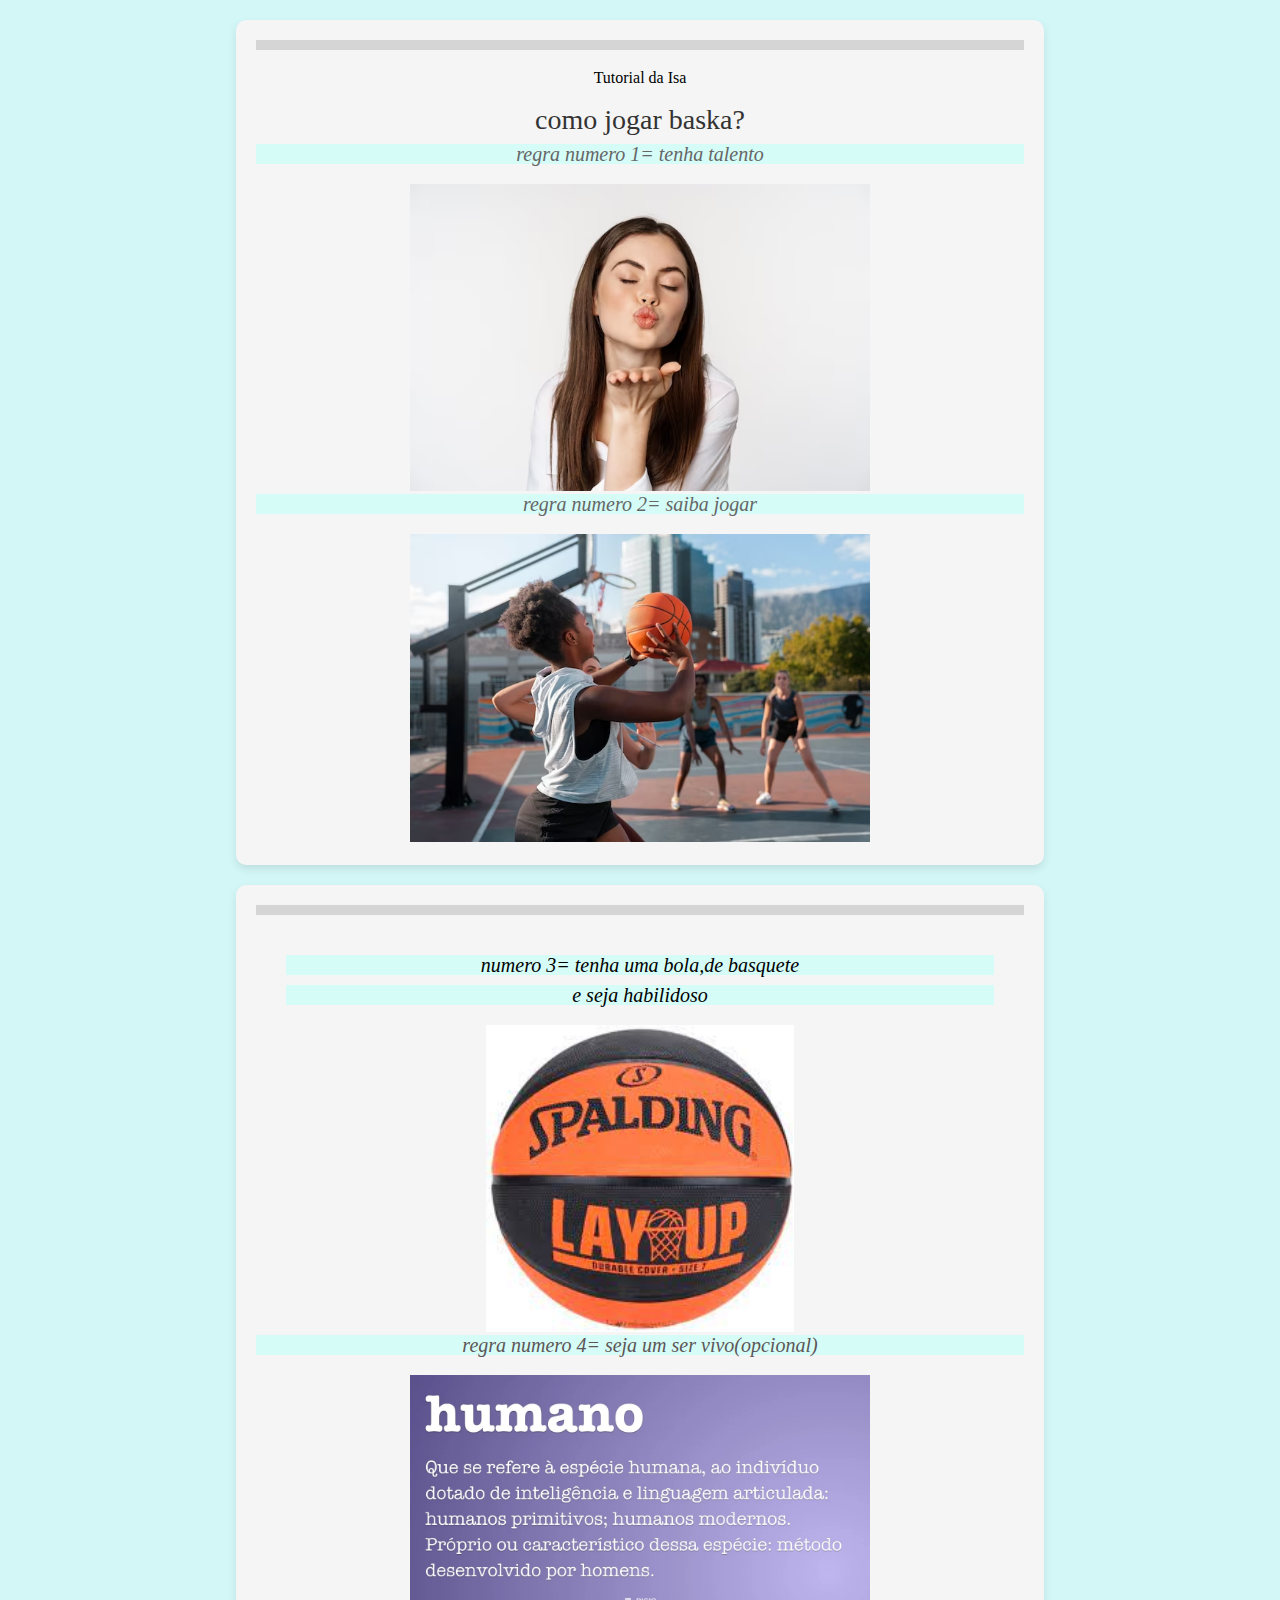
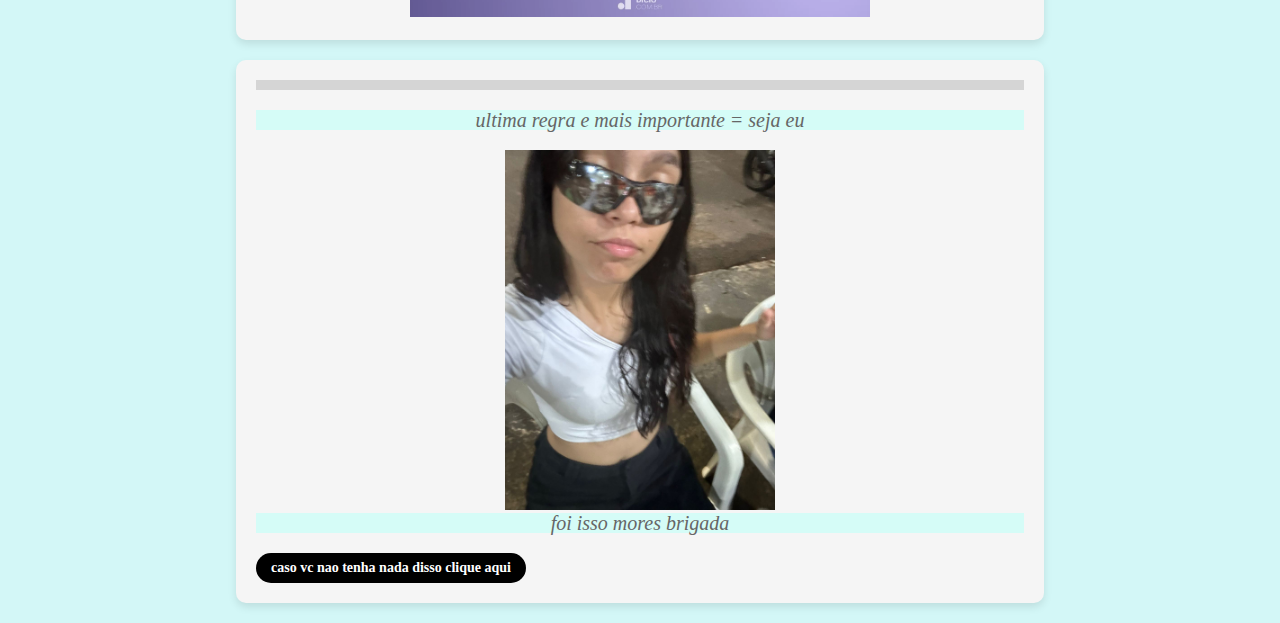
<file: index.html>
<!DOCTYPE html>
<html lang="pt-br">

<head>
    <meta charset="UTF-8">
    <meta name="viewport" content="width=device-width, initial-scale=1.0">
    <meta name="description" content="o site muito util te ensina a jogar basquete">
    <title>basquete.com</title>
    <link rel = "stylesheet" href="css/reset.css">
    <link rel="stylesheet" href="css/style.css">
    <style>
        li{
            font-size: 20px;
        }
    </style>
</head>

<body>
    <header>
        <nav>
            
        </nav>
    </header>
    <div>
        <h1>Tutorial da Isa</h1>
        <h2> como jogar baska? </h2>
        <p> regra numero 1= tenha talento</p>
        <img style="width: 60%;"
            src="img/mulher-feminina-mandando-beijo-aereo-na-camera-pose-de-paquera-coquete-beijando-de-pe-sobre-fundo-branco-copiar-espaco_1258-87947 (1).avif"
            alt="">
        <p> regra numero 2= saiba jogar</p>
        <img style="width: 60%" src="img/vista-lateral-amigas-jogando-basquete_23-2150209904.avif" alt="">
    </div>
    <div>
        <ul>
            <li>numero 3= tenha uma bola,de basquete</li>
            <li> e seja habilidoso</li>
        </ul>
        
        <img style="width: 40%;" src="img/download.jfif" alt="">
        <p id="mudar">  regra numero 4= seja um ser vivo(opcional)</p>
        <img style="width: 60%;" src="img/humano.webp" alt="">
        
    </div>
    <div>
        <p>ultima regra e mais importante = seja eu </p>
        <img src="img/ec12d34e-9617-497c-86d3-7b33020df5ca.jfif" alt="">

        <p> foi isso mores brigada</p>

        <a href="isalinda.html">caso vc nao tenha nada disso clique aqui</a>
    

    </div>
</file>
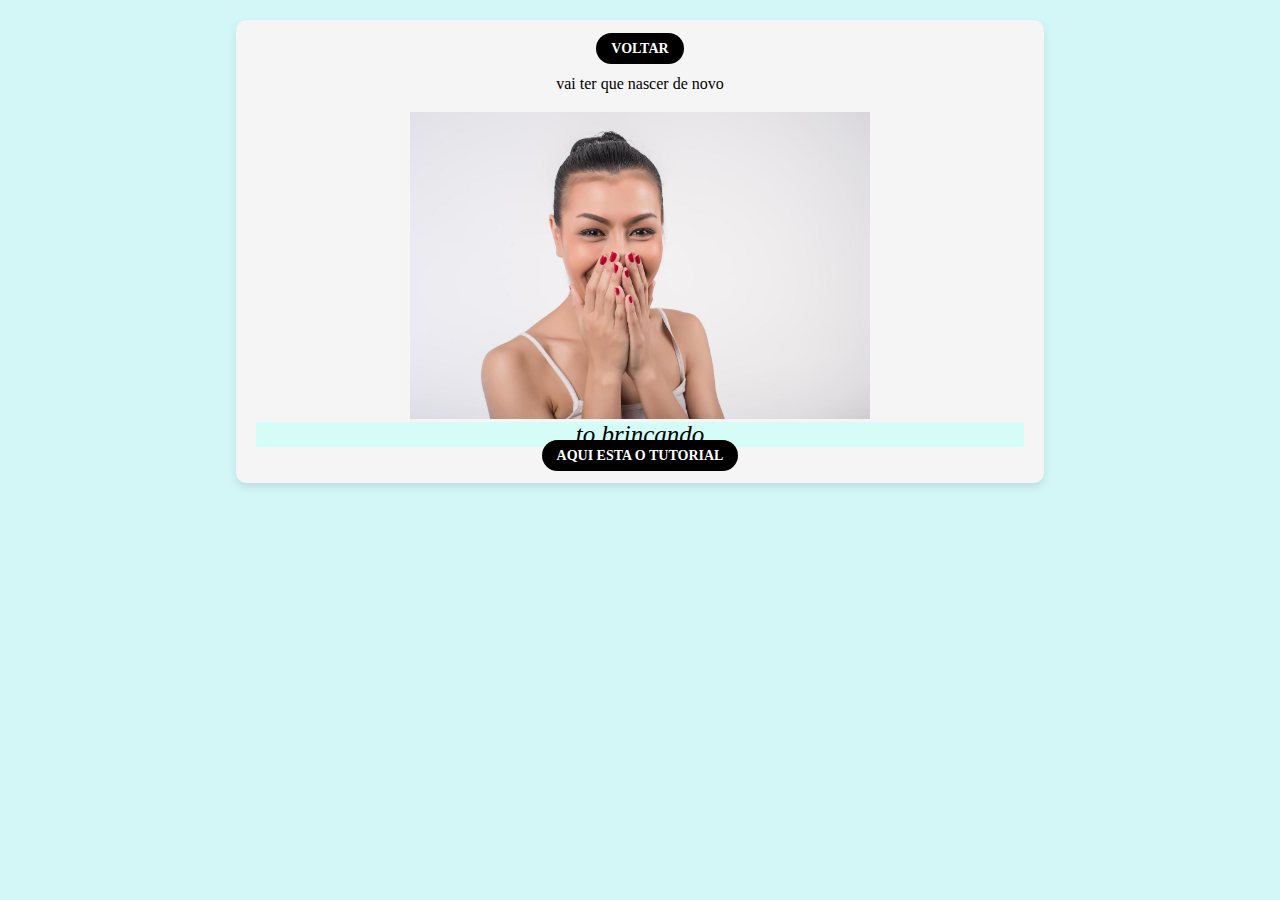
<file: isalinda.html>
<!DOCTYPE html>
<html lang="pt-br">
<head>
    <meta charset="UTF-8">
    <meta name="viewport" content="width=device-width, initial-scale=1.0">
    <title>Document</title>
    <link rel = "stylesheet" href= "css/reset.css">
    <link rel="stylesheet" href="css/style3.css">
    <style>
    </style>
</head>
<body>
    <div>
        <a href="index.html">VOLTAR</a>
        <h1> vai ter que nascer de novo</h1>
    <img style=" width: 60%" src="img/1852185-retrato-de-mulher-rindo-foto.jpg">

    <p>to brincando</p>
    <a href="tutoriais.html"> AQUI ESTA O TUTORIAL</a>
    </div>

</html>
</file>
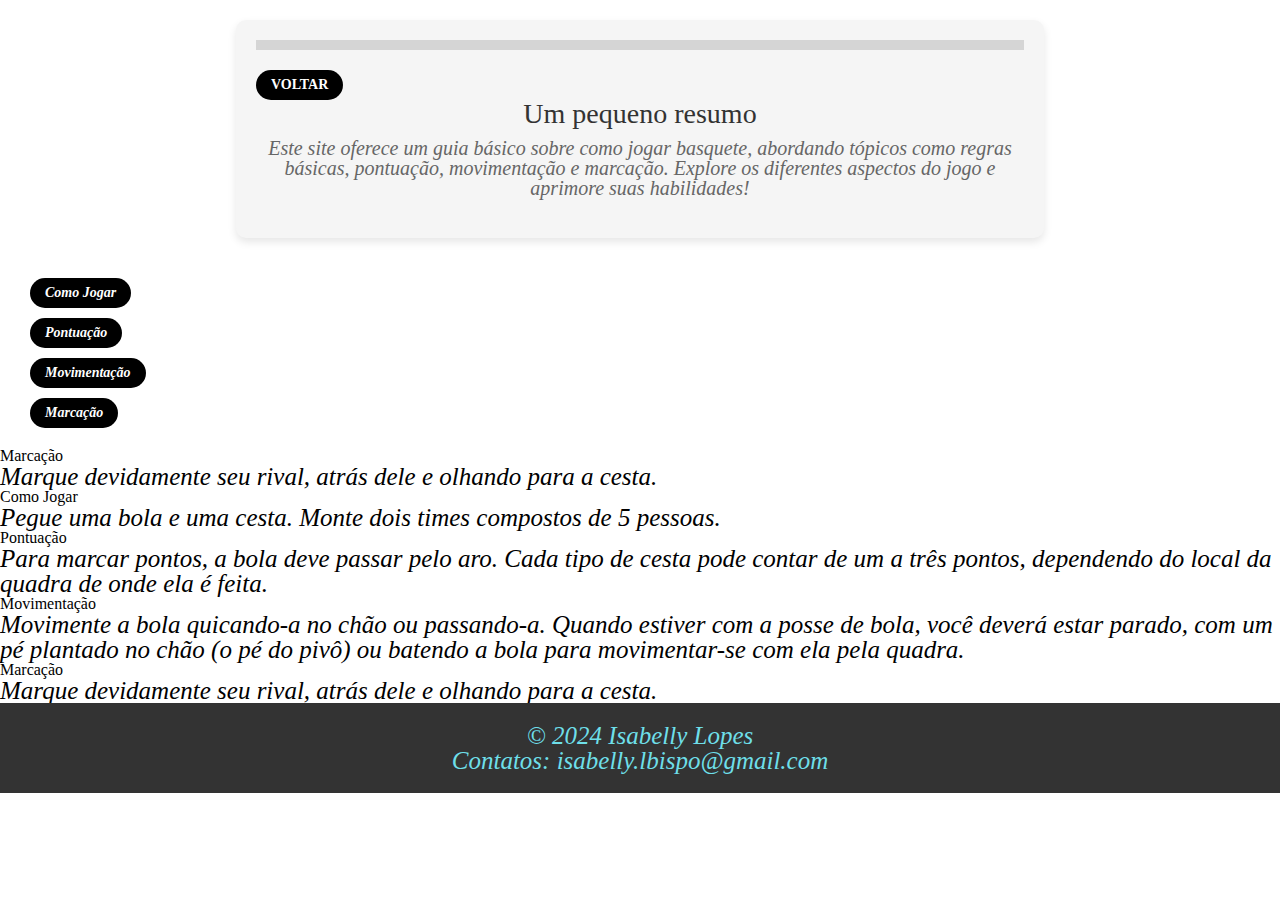
<file: tutoriais.html>
<!DOCTYPE html>
<html lang="pt-br">
<head>
    <meta charset="UTF-8">
    <meta name="viewport" content="width=device-width, initial-scale=1.0">
    <title>Document</title>
    <link rel = "stylesheet" href= "css/reset.css">
    <link rel="stylesheet" href="css/style4.css">
    <style>
    </style>
</head>
<body>
    <header id="cabecalho">
        <div>
        <a href="isalinda.html">VOLTAR</a>
        <h2>Um pequeno resumo</h2>
        <p>Este site oferece um guia básico sobre como jogar basquete, abordando tópicos como regras básicas, pontuação, movimentação e marcação. Explore os diferentes aspectos do jogo e aprimore suas habilidades!</p>
    </header>
    <nav class="menu">
        <ul>
            <li><a href="como-jogar">Como Jogar</a></li>
            <li><a href="pontuacao">Pontuação</a></li>
            <li><a href="movimentacao">Movimentação</a></li>
            <li><a href="marcacao">Marcação</a></li>
        </ul>
    </nav>
    <main>
        <section id="marcacao" class="secao">
            <h2>Marcação</h2>
            <p>Marque devidamente seu rival, atrás dele e olhando para a cesta.</p>
        </section>
        <section id="como-jogar" class="secao">
            <h2>Como Jogar</h2>
            <p>Pegue uma bola e uma cesta. Monte dois times compostos de 5 pessoas.</p>
        </section>
        <section id="pontuacao" class="secao">
            <h2>Pontuação</h2>
            <p>Para marcar pontos, a bola deve passar pelo aro. Cada tipo de cesta pode contar de um a três pontos, dependendo do local da quadra de onde ela é feita.</p>
        </section>
        <section id="movimentacao" class="secao">
            <h2>Movimentação</h2>
            <p>Movimente a bola quicando-a no chão ou passando-a. Quando estiver com a posse de bola, você deverá estar parado, com um pé plantado no chão (o pé do pivô) ou batendo a bola para movimentar-se com ela pela quadra.</p>
        </section>
        <section id="marcacao" class="secao">
            <h2>Marcação</h2>
            <p>Marque devidamente seu rival, atrás dele e olhando para a cesta.</p>
        </section>
    </main>
    <footer>
        <p>&copy; 2024 Isabelly Lopes</p>
        <p>Contatos:
            isabelly.lbispo@gmail.com
        </p>
    </footer>

</body>
</div>
</html>
</file>
<file: css/style.css>
p {
    background-color: rgb(213, 252, 247);
}
li {
    background-color: rgb(213, 252, 247);
}
p {
    font-style: italic;
}
li {
    font-style: italic;
}
body{
    background-color: rgb(211, 247, 247);
}
h1 {
    text-align: center;
    margin: 20px;
}
p {
    font-size: 25px;
}
ul {
    font-size: 25px;
    padding: 10px;

}
img{
    width: 30vh;
}
li{
    margin: 10px 20px;
}
a{
    font-size: 18px;
    display: block;
    width: max-content;
}
div {
    background-color: #f5f5f5;
    padding: 20px;
    width: 60%;
    margin: 20px auto;
    border-radius: 10px;
    box-shadow: 0 4px 8px rgba(0, 0, 0, 0.1);
    text-align: center; 
}


div h2 {
    color: #333;
    font-size: 28px;
    margin-bottom: 10px;
}


div p {
    color: #666;
    font-size: 20px;
    margin-bottom: 20px;
}


div::before {
    content: '';
    display: block;
    border-top: 10px solid #d5d5d5;
    margin-bottom: 20px;
}
  #mudar{
    color: #5d5656 ;
    text-align: center;
    font-style:oblique;
  }
  a{
    background-color: rgb(0, 0, 0);
    font-size: 14px;
    font-weight: bold;
    text-decoration: none;
    color: #fff;
    padding: 8px 15px;
    border-radius: 20px;
 }
 footer {
    background-color: #333;
    color: rgb(0, 0, 0);
    text-align: center;
    padding: 10px 0;
    position: fixed;
    bottom: 0;
    width: 100%;
}
</file>
<file: css/style3.css>
div {
    background-color: #f5f5f5;
    padding: 20px;
    width: 60%;
    margin: 20px auto;
    border-radius: 10px;
    box-shadow: 0 4px 8px rgba(0, 0, 0, 0.1);
    text-align: center; 
}
 a{
    background-color: rgb(0, 0, 0);
    font-size: 14px;
    font-weight: bold;
    text-decoration: none;
    color: #fff;
    padding: 8px 15px;
    border-radius: 20px;
 }
 p {
    background-color: rgb(213, 252, 247);
}
li {
    background-color: rgb(213, 252, 247);
}
p {
    font-style: italic;
}
li {
    font-style: italic;
}
body{
    background-color: rgb(211, 247, 247);
}
h1 {
    text-align: center;
    margin: 20px;
}
p {
    font-size: 25px;
}
ul {
    font-size: 25px;
    padding: 10px;

}
li{
    margin: 10px 20px;
}
</file>
<file: css/style4.css>
p {
    font-style: italic;
}
li {
    font-style: italic;
}
h1 {
    text-align: center;
    margin: 20px;
}
p {
    font-size: 25px;
}
ul {
    font-size: 25px;
    padding: 10px;

}
img{
    width: 30vh;
}
li{
    margin: 10px 20px;
}
a{
    font-size: 18px;
    display: block;
    width: max-content;
}
div {
    background-color: #f5f5f5;
    padding: 20px;
    width: 60%;
    margin: 20px auto;
    border-radius: 10px;
    box-shadow: 0 4px 8px rgba(0, 0, 0, 0.1);
    text-align: center; 
}


div h2 {
    color: #333;
    font-size: 28px;
    margin-bottom: 10px;
}


div p {
    color: #666;
    font-size: 20px;
    margin-bottom: 20px;
}


div::before {
    content: '';
    display: block;
    border-top: 10px solid #d5d5d5;
    margin-bottom: 20px;
}
  #mudar{
    color: #5d5656 ;
    text-align: center;
    font-style:oblique;
  }
  a{
    background-color: rgb(0, 0, 0);
    font-size: 14px;
    font-weight: bold;
    text-decoration: none;
    color: #fff;
    padding: 8px 15px;
    border-radius: 20px;
 }
 footer {
    background-color: #333;
    color: rgb(110, 223, 233);
    text-align: center;
    padding: 20px 0;
    position: relative;
    height: 9%;
    bottom: 0;
    width: 100%;
}
</file>
